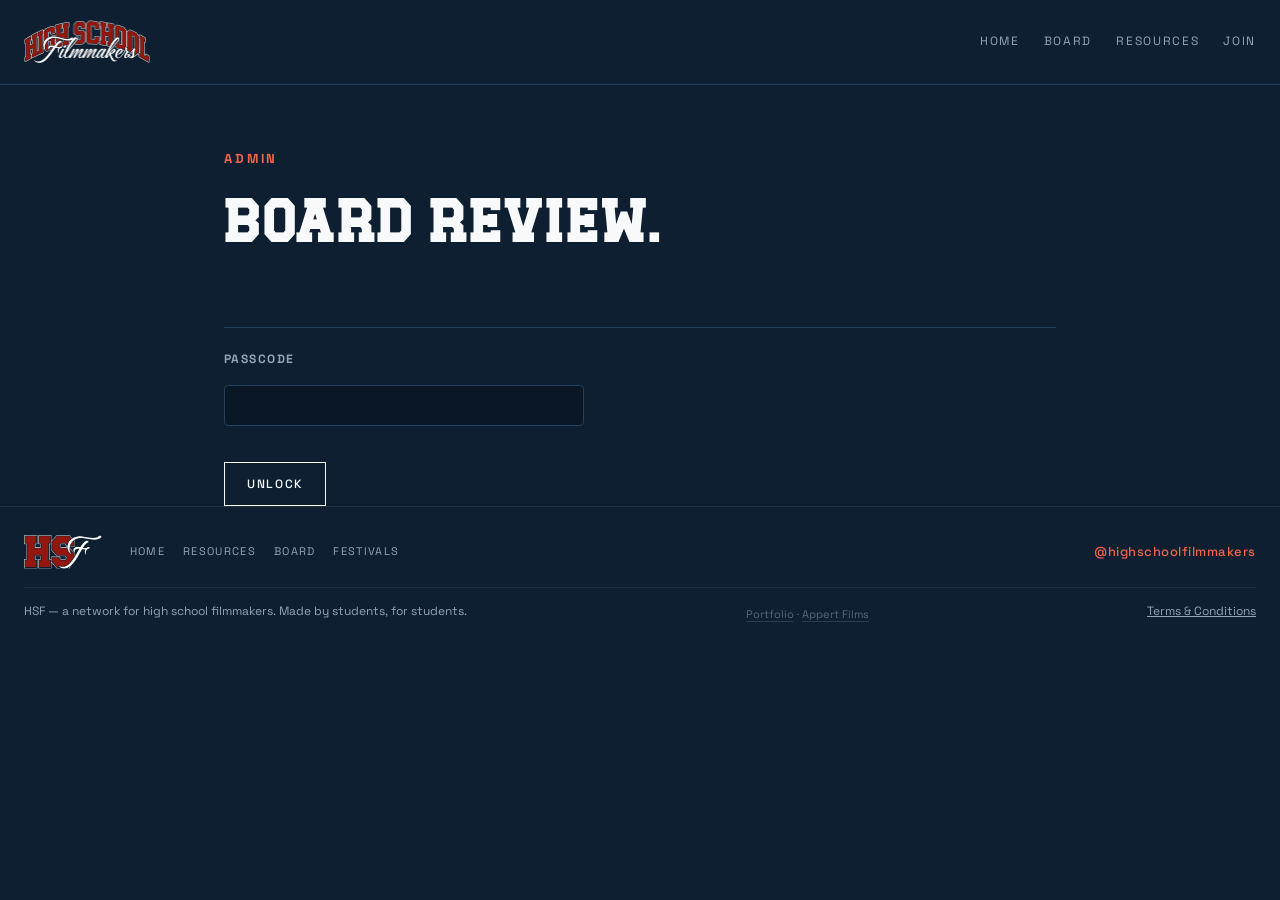
<file: admin.html>
<!DOCTYPE html>
<html lang="en">
<head>
<meta charset="UTF-8">
<meta name="viewport" content="width=device-width, initial-scale=1.0">
<title>Board Admin &mdash; High School Filmmakers</title>
<meta name="robots" content="noindex">
<link rel="icon" href="favicon.svg" type="image/svg+xml">
<link rel="preconnect" href="https://fonts.googleapis.com">
<link rel="preconnect" href="https://fonts.gstatic.com" crossorigin>
<link href="https://fonts.googleapis.com/css2?family=Space+Grotesk:wght@400;500;700&display=swap" rel="stylesheet">
<link rel="stylesheet" href="styles.css?v=3">
<link rel="stylesheet" href="board.css">
</head>
<body>
<header class="site-header">
  <a class="wordmark" href="index.html" aria-label="High School Filmmakers home"><img src="hsf-logo.png" alt="High School Filmmakers"></a>
  <nav>
    <a href="index.html">Home</a>
    <a href="board.html">Board</a>
    <span class="nav-dd">
      <a href="resources.html" aria-haspopup="true">Resources</a>
      <span class="nav-dd-menu">
        <a href="resources.html#grants">Grants</a>
        <a href="resources.html#scholarships">Scholarships</a>
        <a href="festivals.html">Festivals</a>
        <a href="resources.html#internships">Internships</a>
      </span>
    </span>
    <a href="join.html" id="nav-join">Join</a>
  </nav>
</header>
<main>
  <section class="hero hero-small">
    <p class="kicker">Admin</p>
    <h1>BOARD REVIEW.</h1>
  </section>
  <section id="gate">
    <div class="field" style="max-width: 360px;">
      <label for="f-pass">Passcode</label>
      <input type="password" id="f-pass" autocomplete="off">
    </div>
    <div class="cta-row">
      <button class="btn" id="unlock-btn" type="button">Unlock</button>
    </div>
    <div id="gate-msg" class="notice" hidden></div>
  </section>
  <section id="panel" hidden>
    <div class="toolbar">
      <button class="btn small" data-view="pending" type="button">Pending</button>
      <button class="btn small ghost" data-view="approved" type="button">Approved</button>
      <button class="btn small ghost" data-view="reports" type="button">Reports</button>
      <button class="btn small ghost" data-view="boosts" type="button">Boosts</button>
      <button class="btn small ghost" data-view="members" type="button">Members</button>
    </div>
    <div id="admin-status" class="empty" hidden></div>
    <div id="admin-list"></div>
  </section>
</main>
<footer class="site-footer">
  <div class="footer-top">
    <img class="footer-mark" src="hsf-mark.svg" alt="HSF">
    <nav class="footer-nav" aria-label="Footer">
      <a href="index.html">Home</a>
      <a href="resources.html">Resources</a>
      <a href="board.html">Board</a>
      <a href="festivals.html">Festivals</a>
    </nav>
    <a class="footer-ig" href="https://www.instagram.com/highschoolfilmmakers" target="_blank" rel="noopener">@highschoolfilmmakers</a>
  </div>
  <div class="footer-bottom">
    <span>HSF &mdash; a network for high school filmmakers. Made by students, for students.</span>
    <span class="footer-mini"><a href="https://jamesmurphyfilms.com" target="_blank" rel="noopener">Portfolio</a> &middot; <a href="https://appertfilms.com" target="_blank" rel="noopener">Appert Films</a></span>
    <a href="terms.html">Terms &amp; Conditions</a>
  </div>
</footer>
<script>
(function () {
  var pass = sessionStorage.getItem('hsf_admin') || '';
  function esc(s) {
    return String(s == null ? '' : s).replace(/[&<>"']/g, function (c) {
      return { '&': '&amp;', '<': '&lt;', '>': '&gt;', '"': '&quot;', "'": '&#39;' }[c];
    });
  }
  function api(path, opts) {
    opts = opts || {};
    opts.headers = Object.assign({ 'X-Admin-Passcode': pass }, opts.headers || {});
    return fetch(path, opts);
  }
  function show(id) { document.getElementById(id).hidden = false; }
  function hide(id) { document.getElementById(id).hidden = true; }
  var view = 'pending';
  function rolesOf(p) {
    try {
      var r = typeof p.roles === 'string' ? JSON.parse(p.roles) : p.roles;
      return Array.isArray(r) ? r : [];
    } catch (e) { return []; }
  }
  function itemHtml(p, actions) {
    return '<div class="admin-item">' +
      '<div class="tags">' +
        '<span class="pill">' + esc(p.genre) + '</span>' +
        '<span class="tag">' + esc(p.compensation) + '</span>' +
      '</div>' +
      '<h3>' + esc(p.title) + '</h3>' +
      '<p class="where">' + esc(p.city) + (p.region ? ', ' + esc(p.region) : '') + ' &middot; ' + esc((p.created_at || '').slice(0, 10)) + '</p>' +
      '<p class="desc">' + esc(p.logline) + '</p>' +
      (rolesOf(p).length ? '<div class="tags">' + rolesOf(p).map(function (r) {
        return '<span class="tag">' + esc(r) + '</span>';
      }).join('') + '</div>' : '') +
      (p.ig_handle ? '<p class="contact">IG: @' + esc(p.ig_handle) + '</p>' : '') +
      (p.reason !== undefined && p.reason !== null ? '<p class="desc"><strong>Report:</strong> ' + esc(p.reason) + '</p>' : '') +
      '<div class="row">' + actions + '</div>' +
      '</div>';
  }
  var AGE_LABELS = { '13-14': '13-14', '15-16': '15-16', '17': '17', '18-plus': '18+' };
  function memberHtml(m, actions) {
    return '<div class="admin-item">' +
      '<h3>@' + esc(m.ig_handle) + '</h3>' +
      '<p class="where">' + esc(m.first_name) + ' &middot; ' + esc(AGE_LABELS[m.age_range] || m.age_range) +
        ' &middot; ' + esc(m.region) + ' &middot; joined ' + esc((m.created_at || '').slice(0, 10)) + '</p>' +
      '<div class="row">' + actions + '</div>' +
      '</div>';
  }
  var BOOST_LABELS = { 'cast-crew': 'Cast / crew call', festival: 'Festival / screening', 'finished-film': 'Finished film', crowdfunding: 'Crowdfunding', other: 'Other' };
  function boostHtml(b, actions) {
    return '<div class="admin-item">' +
      '<div class="tags"><span class="pill">' + esc(BOOST_LABELS[b.boost_type] || b.boost_type) + '</span></div>' +
      '<h3>' + esc(b.title) + '</h3>' +
      '<p class="where">' + esc((b.created_at || '').slice(0, 10)) + '</p>' +
      '<p class="desc">' + esc(b.pitch) + '</p>' +
      (b.ig_handle ? '<p class="contact">IG: @' + esc(b.ig_handle) + '</p>' : '') +
      '<div class="row">' + actions + '</div>' +
      '</div>';
  }
  function load() {
    api('/api/admin?view=' + view).then(function (r) {
      if (r.status === 401) {
        sessionStorage.removeItem('hsf_admin');
        pass = '';
        hide('panel'); show('gate');
        var gm = document.getElementById('gate-msg');
        gm.hidden = false; gm.textContent = 'Wrong passcode.';
        return null;
      }
      return r.json();
    }).then(function (data) {
      if (!data) return;
      var list = document.getElementById('admin-list');
      var status = document.getElementById('admin-status');
      var items = data.items || [];
      if (!items.length) {
        list.innerHTML = '';
        status.hidden = false;
        status.textContent = view === 'pending' ? 'Nothing waiting for review.' :
          view === 'approved' ? 'Nothing approved yet.' :
          view === 'boosts' ? 'No boost requests waiting.' :
          view === 'members' ? 'No members yet.' : 'No reports.';
        return;
      }
      if (view === 'members' && typeof data.count === 'number') {
        status.hidden = false;
        status.textContent = data.count + (data.count === 1 ? ' member.' : ' members.');
      } else {
        status.hidden = true;
      }
      list.innerHTML = items.map(function (p) {
        if (view === 'pending') {
          return itemHtml(p,
            '<button class="btn small" data-act="approve" data-id="' + p.id + '" type="button">Approve</button>' +
            '<button class="btn small ghost" data-act="reject" data-id="' + p.id + '" type="button">Reject</button>');
        }
        if (view === 'members') {
          return memberHtml(p,
            '<button class="btn small ghost" data-act="member-remove" data-id="' + p.id + '" type="button">Remove member</button>');
        }
        if (view === 'boosts') {
          return boostHtml(p,
            '<button class="btn small" data-act="boost-done" data-id="' + p.id + '" type="button">Mark boosted</button>' +
            '<button class="btn small ghost" data-act="boost-remove" data-id="' + p.id + '" type="button">Remove</button>');
        }
        if (view === 'approved') {
          return itemHtml(p,
            '<button class="btn small ghost" data-act="remove" data-id="' + p.id + '" type="button">Take down</button>');
        }
        return itemHtml(p,
          '<button class="btn small ghost" data-act="remove" data-id="' + p.project_id + '" type="button">Take down project</button>' +
          '<button class="btn small ghost" data-act="dismiss" data-id="' + p.id + '" type="button">Dismiss report</button>');
      }).join('');
    }).catch(function () {
      var status = document.getElementById('admin-status');
      status.hidden = false;
      status.textContent = 'Could not load. Try again.';
    });
  }
  document.getElementById('unlock-btn').addEventListener('click', function () {
    pass = document.getElementById('f-pass').value.trim();
    if (!pass) return;
    sessionStorage.setItem('hsf_admin', pass);
    hide('gate'); show('panel');
    load();
  });
  document.querySelectorAll('[data-view]').forEach(function (b) {
    b.addEventListener('click', function () {
      view = b.dataset.view;
      document.querySelectorAll('[data-view]').forEach(function (x) {
        x.className = 'btn small' + (x.dataset.view === view ? '' : ' ghost');
      });
      load();
    });
  });
  document.getElementById('admin-list').addEventListener('click', function (e) {
    var btn = e.target.closest('[data-act]');
    if (!btn) return;
    btn.disabled = true;
    api('/api/admin', {
      method: 'POST', headers: { 'Content-Type': 'application/json' },
      body: JSON.stringify({ action: btn.dataset.act, id: Number(btn.dataset.id) })
    }).then(function () { load(); }).catch(function () { btn.disabled = false; });
  });
  if (pass) { hide('gate'); show('panel'); load(); }
})();
</script>
</body>
</html>
</file>
<file: styles.css>
@font-face {
  font-family: 'Baseball Club';
  src: url('baseball-club-solid.woff2') format('woff2');
  font-weight: 400;
  font-style: normal;
  font-display: swap;
}

:root {
  --bg: #0d1f30;
  --ink: #f7f9fb;
  --muted: #93a5b8;
  --accent: #93170f;
  --line: #25415e;
}

* { box-sizing: border-box; margin: 0; padding: 0; }

body {
  background: var(--bg);
  color: var(--ink);
  font-family: 'Space Grotesk', system-ui, -apple-system, sans-serif;
  line-height: 1.6;
  -webkit-font-smoothing: antialiased;
}

a { color: inherit; }

.site-header {
  display: flex;
  align-items: center;
  justify-content: space-between;
  padding: 20px 24px;
  border-bottom: 1px solid var(--line);
}

.wordmark {
  display: inline-flex;
  align-items: center;
  text-decoration: none;
}
.wordmark img { height: 44px; width: auto; display: block; }

.site-header nav { display: flex; gap: 24px; align-items: center; }
.site-header nav a {
  text-decoration: none;
  text-transform: uppercase;
  font-size: 12px;
  letter-spacing: 0.14em;
  color: var(--muted);
}
.site-header nav a:hover,
.site-header nav a[aria-current="page"] { color: var(--ink); }

main { max-width: 880px; margin: 0 auto; padding: 0 24px; }

.hero { padding: 96px 0 72px; border-bottom: 1px solid var(--line); }
.hero-small { padding: 64px 0 48px; }

.label {
  font-family: 'Yellowtail', 'Space Grotesk', cursive;
  font-size: 26px;
  line-height: 1.2;
  color: #f0654a;
  margin-bottom: 20px;
}
.panel .label { color: #f0654a; }

h1 {
  font-family: 'Baseball Club', 'Space Grotesk', system-ui, sans-serif;
  font-size: clamp(38px, 6.5vw, 62px);
  line-height: 1.08;
  font-weight: 400;
  letter-spacing: 0.02em;
  margin-bottom: 24px;
  color: var(--ink);
}

h2 {
  font-family: 'Baseball Club', 'Space Grotesk', system-ui, sans-serif;
  font-size: 28px;
  margin-bottom: 14px;
  letter-spacing: 0.02em;
  font-weight: 400;
  color: var(--ink);
}

.lede { font-size: 18px; color: var(--muted); max-width: 560px; }

.cta-row { display: flex; gap: 14px; margin-top: 36px; flex-wrap: wrap; }

.btn {
  display: inline-block;
  padding: 13px 22px;
  border: 1px solid var(--ink);
  text-decoration: none;
  text-transform: uppercase;
  font-size: 12px;
  letter-spacing: 0.14em;
  font-weight: 500;
  background: transparent;
  color: var(--ink);
  cursor: pointer;
  font-family: inherit;
}
.btn:hover { background: var(--ink); color: var(--bg); }
.btn-solid { background: var(--accent); color: #fff; border-color: var(--accent); }
.btn-solid:hover { background: #7a120c; border-color: #7a120c; color: #fff; }

.panel { padding: 56px 0; border-bottom: 1px solid var(--line); }
.panel p { color: var(--muted); max-width: 620px; }
.panel .label { margin-bottom: 14px; }

.panel-grid { display: grid; grid-template-columns: repeat(3, 1fr); gap: 32px; border-bottom: 1px solid var(--line); }
.panel-grid .panel { border-bottom: none; }
@media (max-width: 720px) { .panel-grid { grid-template-columns: 1fr; gap: 0; } .panel-grid .panel { border-bottom: 1px solid var(--line); } }

.text-link { color: var(--ink); text-decoration: none; border-bottom: 1px solid var(--accent); }
.text-link:hover { border-color: var(--ink); }

.rules ul { list-style: none; }
.rules li { color: var(--muted); padding: 10px 0 10px 22px; position: relative; }
.rules li::before { content: ""; position: absolute; left: 0; top: 20px; width: 10px; height: 1px; background: var(--accent); }

.form-note { margin-bottom: 28px; }

form { max-width: 520px; }
label {
  display: block;
  text-transform: uppercase;
  font-size: 12px;
  letter-spacing: 0.14em;
  color: var(--muted);
  margin: 22px 0 8px;
}
input {
  width: 100%;
  padding: 13px 14px;
  background: transparent;
  border: 1px solid var(--line);
  color: var(--ink);
  font-family: inherit;
  font-size: 15px;
}
input:focus { outline: none; border-color: var(--ink); }
form .btn { margin-top: 28px; }

.form-done { margin-top: 20px; color: var(--ink); }

.site-footer {
  border-top: 1px solid rgba(255,255,255,.08);
  padding: 28px 24px 20px;
  font-size: 13px;
  color: var(--muted);
}
.footer-top {
  display: flex; align-items: center; gap: 28px; flex-wrap: wrap;
  padding-bottom: 18px;
}
.site-footer .footer-mark { height: 34px; width: auto; display: block; }
.footer-nav { display: flex; gap: 18px; flex-wrap: wrap; flex: 1; }
.footer-nav a {
  color: var(--muted); text-decoration: none; text-transform: uppercase;
  letter-spacing: .12em; font-size: 11px;
}
.footer-ig {
  color: #f0654a; text-decoration: none; font-weight: 500; letter-spacing: .04em;
}
.footer-bottom {
  display: flex; justify-content: space-between; gap: 12px; flex-wrap: wrap;
  border-top: 1px solid rgba(255,255,255,.06); padding-top: 14px; font-size: 12px;
}
.site-footer a:hover { color: var(--ink); }
.footer-ig:hover { color: #f0654a; opacity: .85; }
@media (max-width: 640px) {
  .footer-top { flex-direction: column; align-items: flex-start; gap: 14px; }
  .footer-bottom { flex-direction: column; }
}

/* Homepage jazz */
.script-accent {
  font-family: 'Yellowtail', 'Space Grotesk', cursive;
  color: #f0654a; font-size: 1.05em; letter-spacing: 0;
}
@keyframes hsf-scroll { to { transform: translateX(-50%); } }
.panel { transition: transform .18s ease, border-color .18s ease; }
.panel:hover { transform: translateY(-3px); border-color: rgba(240,101,74,.5); }
.panel-feature { border-color: rgba(147,23,15,.65); }
.panel h3 { margin-top: 6px; }

/* Mobile header wrap (7-item nav) */
@media (max-width: 760px) {
  .site-header { flex-direction: column; align-items: flex-start; gap: 14px; padding: 16px 20px; }
  .site-header nav { flex-wrap: wrap; gap: 10px 16px; }
  .site-header nav a { font-size: 11px; letter-spacing: .1em; }
  .hero { padding: 56px 0 44px; }
  .hero-small { padding: 44px 0 32px; }
  main { padding: 0 20px; }
}

/* Membership */
.member-chip {
  padding: 12px 14px; border: 1px dashed rgba(240, 101, 74, .55);
  border-radius: 10px; font-size: 14px; color: var(--muted); margin: 0 0 18px;
}
.member-chip.ok { border-style: solid; border-color: rgba(125, 201, 143, .55); }
.member-chip a { color: #f0654a; }
.member-count { color: var(--muted); font-size: 14px; letter-spacing: .04em; margin-top: 22px; }
.member-count strong { color: #f0654a; }

/* Photos + founder */
.photo-strip { display: grid; grid-template-columns: 1fr 1fr; gap: 18px; margin: 40px 0 0; }
.photo-strip figure { margin: 0; border-radius: 14px; overflow: hidden; border: 1px solid rgba(255,255,255,.09); }
.photo-strip img { width: 100%; height: 320px; object-fit: cover; display: block; }
.photo-credit { font-size: 11px; color: var(--muted); letter-spacing: .04em; margin: 8px 0 0; }
.founder blockquote { font-size: clamp(19px, 2.4vw, 26px); line-height: 1.5; font-weight: 500; margin: 12px 0 18px; max-width: 46ch; }
.founder-sig { font-size: 20px; color: var(--muted); }
.founder-sig .script-accent { font-size: 36px; }
@media (max-width: 760px) {
  .photo-strip { grid-template-columns: 1fr; }
  .photo-strip img { height: 220px; }
}

/* hidden attribute must beat .btn display */
[hidden] { display: none !important; }
.join-tabs { display: flex; gap: 10px; margin-bottom: 22px; }
.at-wrap { display: flex; align-items: center; gap: 8px; }
.at-wrap span { color: #f0654a; font-weight: 700; }
.at-wrap input { flex: 1; }
.pass-note { font-size: 13px; color: var(--muted); line-height: 1.5; }
.pass-note strong { color: #f0654a; }
.join-panel input[type="text"], .join-panel input[type="password"], .join-panel select {
  width: 100%; padding: 12px 14px; margin-top: 6px; background: rgba(255,255,255,.05);
  border: 1px solid rgba(255,255,255,.14); border-radius: 10px; color: #fff; font-size: 15px;
}
.join-panel label { display: block; margin-bottom: 16px; font-size: 12px; letter-spacing: .12em; text-transform: uppercase; color: var(--muted); }
.join-panel .check-row { display: flex; align-items: center; gap: 10px; text-transform: none; letter-spacing: 0; font-size: 14px; }
.join-panel .cf-turnstile { margin: 6px 0 18px; }
.join-panel .form-msg { margin-top: 12px; font-size: 14px; }
.join-panel h2 { margin-bottom: 8px; }
.join-panel .btn { margin-top: 4px; }

/* staging: shared bits */
.steps { display: grid; grid-template-columns: repeat(3, 1fr); gap: 18px; margin: 8px 0 34px; }
.step { border: 1px solid rgba(255,255,255,.1); border-radius: 14px; padding: 20px; }
.step .num { font-family: 'Yellowtail', cursive; color: #f0654a; font-size: 30px; display: block; margin-bottom: 6px; }
.step p { margin: 0; color: var(--muted); font-size: 14px; line-height: 1.5; }
.step strong { color: #fff; display: block; margin-bottom: 4px; font-size: 16px; }
.footer-mini { display: block; font-size: 11px; opacity: .55; margin-top: 4px; }
.footer-mini a { color: inherit; text-decoration: none; border-bottom: 1px solid rgba(255,255,255,.25); }
.footer-mini a:hover { color: #f0654a; border-bottom-color: #f0654a; opacity: 1; }
.founder-sig .script-accent { display: inline-block; padding-right: 10px; }
@media (max-width: 760px) { .steps { grid-template-columns: 1fr; } }

/* nav dropdown */
.nav-dd { position: relative; display: inline-flex; align-items: center; }
.nav-dd-menu { display: none; position: absolute; top: calc(100% + 8px); left: 50%; transform: translateX(-50%); background: #0f2438; border: 1px solid rgba(255,255,255,.12); border-radius: 12px; padding: 8px; min-width: 180px; z-index: 60; flex-direction: column; gap: 2px; text-align: left; }
.nav-dd:hover .nav-dd-menu, .nav-dd:focus-within .nav-dd-menu { display: flex; }
.nav-dd-menu a { padding: 8px 12px; border-radius: 8px; white-space: nowrap; display: block; }
.nav-dd-menu a:hover { background: rgba(255,255,255,.06); }
/* checkbox must not stretch like text inputs */
input[type="checkbox"] { width: auto; padding: 0; accent-color: #f0654a; }
</file>
<file: board.css>
/* Board v1 additions - builds on styles.css tokens */
.kicker {
  font-size: 13px;
  font-weight: 700;
  letter-spacing: 0.22em;
  text-transform: uppercase;
  color: #f0654a;
  margin-bottom: 18px;
}
.toolbar {
  display: flex;
  gap: 12px;
  flex-wrap: wrap;
  align-items: center;
  margin: 28px 0 20px;
}
.toolbar label {
  font-size: 12px;
  font-weight: 700;
  letter-spacing: 0.12em;
  text-transform: uppercase;
  color: var(--muted);
}
select, input[type="text"], input[type="password"], textarea {
  background: #0a1826;
  border: 1px solid var(--line);
  color: var(--ink);
  font-family: 'Space Grotesk', system-ui, sans-serif;
  font-size: 15px;
  padding: 10px 12px;
  border-radius: 4px;
}
select:focus, input:focus, textarea:focus { outline: 2px solid var(--accent); outline-offset: 1px; }
textarea { min-height: 110px; resize: vertical; }
.field { display: flex; flex-direction: column; gap: 8px; margin-bottom: 20px; }
.field label {
  font-size: 12px;
  font-weight: 700;
  letter-spacing: 0.12em;
  text-transform: uppercase;
  color: var(--muted);
}
.field .hint { font-size: 13px; color: var(--muted); }
.field-row { display: grid; grid-template-columns: 1fr 1fr; gap: 16px; }
@media (max-width: 560px) { .field-row { grid-template-columns: 1fr; } }
#map {
  height: 400px;
  border: 1px solid var(--line);
  border-radius: 6px;
  margin-bottom: 28px;
  background: #0a1826;
}
.cards { display: grid; grid-template-columns: repeat(auto-fill, minmax(280px, 1fr)); gap: 18px; }
.card {
  border: 1px solid var(--line);
  border-radius: 6px;
  padding: 20px;
  background: #0a1826;
  display: flex;
  flex-direction: column;
  gap: 10px;
}
.card h3 {
  font-family: 'Baseball Club', 'Space Grotesk', system-ui, sans-serif;
  font-weight: 400;
  font-size: 20px;
  letter-spacing: 0.02em;
  color: var(--ink);
}
.pill {
  display: inline-block;
  font-size: 11px;
  font-weight: 700;
  letter-spacing: 0.12em;
  text-transform: uppercase;
  color: #f0654a;
  border: 1px solid #f0654a;
  border-radius: 999px;
  padding: 4px 10px;
  width: fit-content;
}
.card .where { font-size: 13px; color: var(--muted); letter-spacing: 0.04em; }
.card .desc { font-size: 15px; line-height: 1.55; }
.card .contact { font-size: 14px; margin-top: auto; }
.card .contact a { color: var(--ink); }
.report-btn {
  background: none;
  border: none;
  color: var(--muted);
  font-size: 12px;
  font-family: 'Space Grotesk', system-ui, sans-serif;
  cursor: pointer;
  text-align: left;
  padding: 0;
  text-decoration: underline;
}
.report-btn:hover { color: var(--ink); }
.notice {
  border: 1px solid var(--line);
  border-left: 3px solid var(--accent);
  border-radius: 4px;
  padding: 16px 18px;
  background: #0a1826;
  margin: 20px 0;
  line-height: 1.5;
}
.notice.ok { border-left-color: #2f9e5f; }
.empty { color: var(--muted); padding: 24px 0; }
.leaflet-container { font-family: 'Space Grotesk', system-ui, sans-serif; }
.map-popup-title { font-weight: 700; }
.admin-item {
  border: 1px solid var(--line);
  border-radius: 6px;
  padding: 18px;
  background: #0a1826;
  margin-bottom: 14px;
}
.admin-item .row { display: flex; gap: 10px; margin-top: 12px; flex-wrap: wrap; }
.btn.small { padding: 8px 16px; font-size: 12px; }
.btn.ghost { background: none; border: 1px solid var(--line); color: var(--ink); }
.btn.ghost:hover { border-color: var(--ink); background: none; }
.roles-grid {
  display: grid;
  grid-template-columns: repeat(auto-fill, minmax(210px, 1fr));
  gap: 8px 14px;
  margin-top: 10px;
}
.role-check {
  display: flex;
  align-items: center;
  gap: 8px;
  font-size: 14px;
  color: var(--ink);
  cursor: pointer;
  text-transform: none;
  letter-spacing: 0;
  font-weight: 400;
}
.role-check input { accent-color: #93170f; width: 16px; height: 16px; }
fieldset.roles-field { border: none; padding: 0; }
fieldset.roles-field legend {
  font-size: 12px;
  font-weight: 700;
  letter-spacing: 0.12em;
  text-transform: uppercase;
  color: var(--muted);
  padding: 0;
}
.tags { display: flex; flex-wrap: wrap; gap: 6px; }
.tag {
  font-size: 12px;
  color: var(--muted);
  border: 1px solid var(--line);
  border-radius: 999px;
  padding: 3px 9px;
}
.comp-paid { color: #2f9e5f; border-color: #2f9e5f; }
.comp-unpaid { color: #f0654a; border-color: #f0654a; }
.comp-deferred { color: var(--muted); }

/* Role sign-up */
.role-tags { margin-top: 10px; }
button.tag.role-tag {
  background: none; border: 1px solid rgba(240, 101, 74, .55); color: #f5f2ec;
  font: inherit; font-size: 12px; letter-spacing: .08em; text-transform: uppercase;
  padding: 5px 10px; border-radius: 999px; cursor: pointer;
}
button.tag.role-tag:hover, button.tag.role-tag:focus-visible {
  border-color: #f0654a; background: rgba(240, 101, 74, .14); outline: none;
}
button.tag.role-tag .cnt {
  display: inline-block; background: #93170f; color: #fff; border-radius: 999px;
  padding: 1px 7px; margin-left: 6px; font-size: 11px;
}
.role-hint { color: rgba(245, 242, 236, .45); font-size: 12px; margin: 6px 0 0; }
.modal {
  position: fixed; inset: 0; z-index: 999; background: rgba(6, 12, 20, .78);
  display: flex; align-items: center; justify-content: center; padding: 20px;
}
.modal[hidden] { display: none; }
.modal-card {
  position: relative; background: #12253a; border: 1px solid rgba(255,255,255,.09);
  border-radius: 14px; padding: 26px; width: 100%; max-width: 420px; max-height: 88vh; overflow-y: auto;
}
.modal-card h3 { color: #fff; margin: 4px 0 2px; }
.su-project { color: rgba(245,242,236,.6); font-size: 14px; margin: 0 0 16px; }
.modal-card label {
  display: block; color: rgba(245,242,236,.55); font-size: 11px;
  letter-spacing: .14em; text-transform: uppercase; margin: 12px 0 5px;
}
.modal-card input, .modal-card select {
  width: 100%; background: #0d1f30; border: 1px solid rgba(255,255,255,.14);
  border-radius: 8px; color: #f5f2ec; padding: 10px 12px; font: inherit; box-sizing: border-box;
}
.modal-card .btn { width: 100%; margin-top: 16px; }
.modal-close {
  position: absolute; top: 10px; right: 14px; background: none; border: none;
  color: rgba(245,242,236,.6); font-size: 26px; cursor: pointer; line-height: 1;
}
#su-turnstile { margin-top: 14px; }
.form-msg { font-size: 14px; margin: 12px 0 0; color: #f0654a; }
.form-msg.ok { color: #7dc98f; }
.fine-print { color: rgba(245,242,236,.4); font-size: 12px; margin: 12px 0 0; }
</file>
